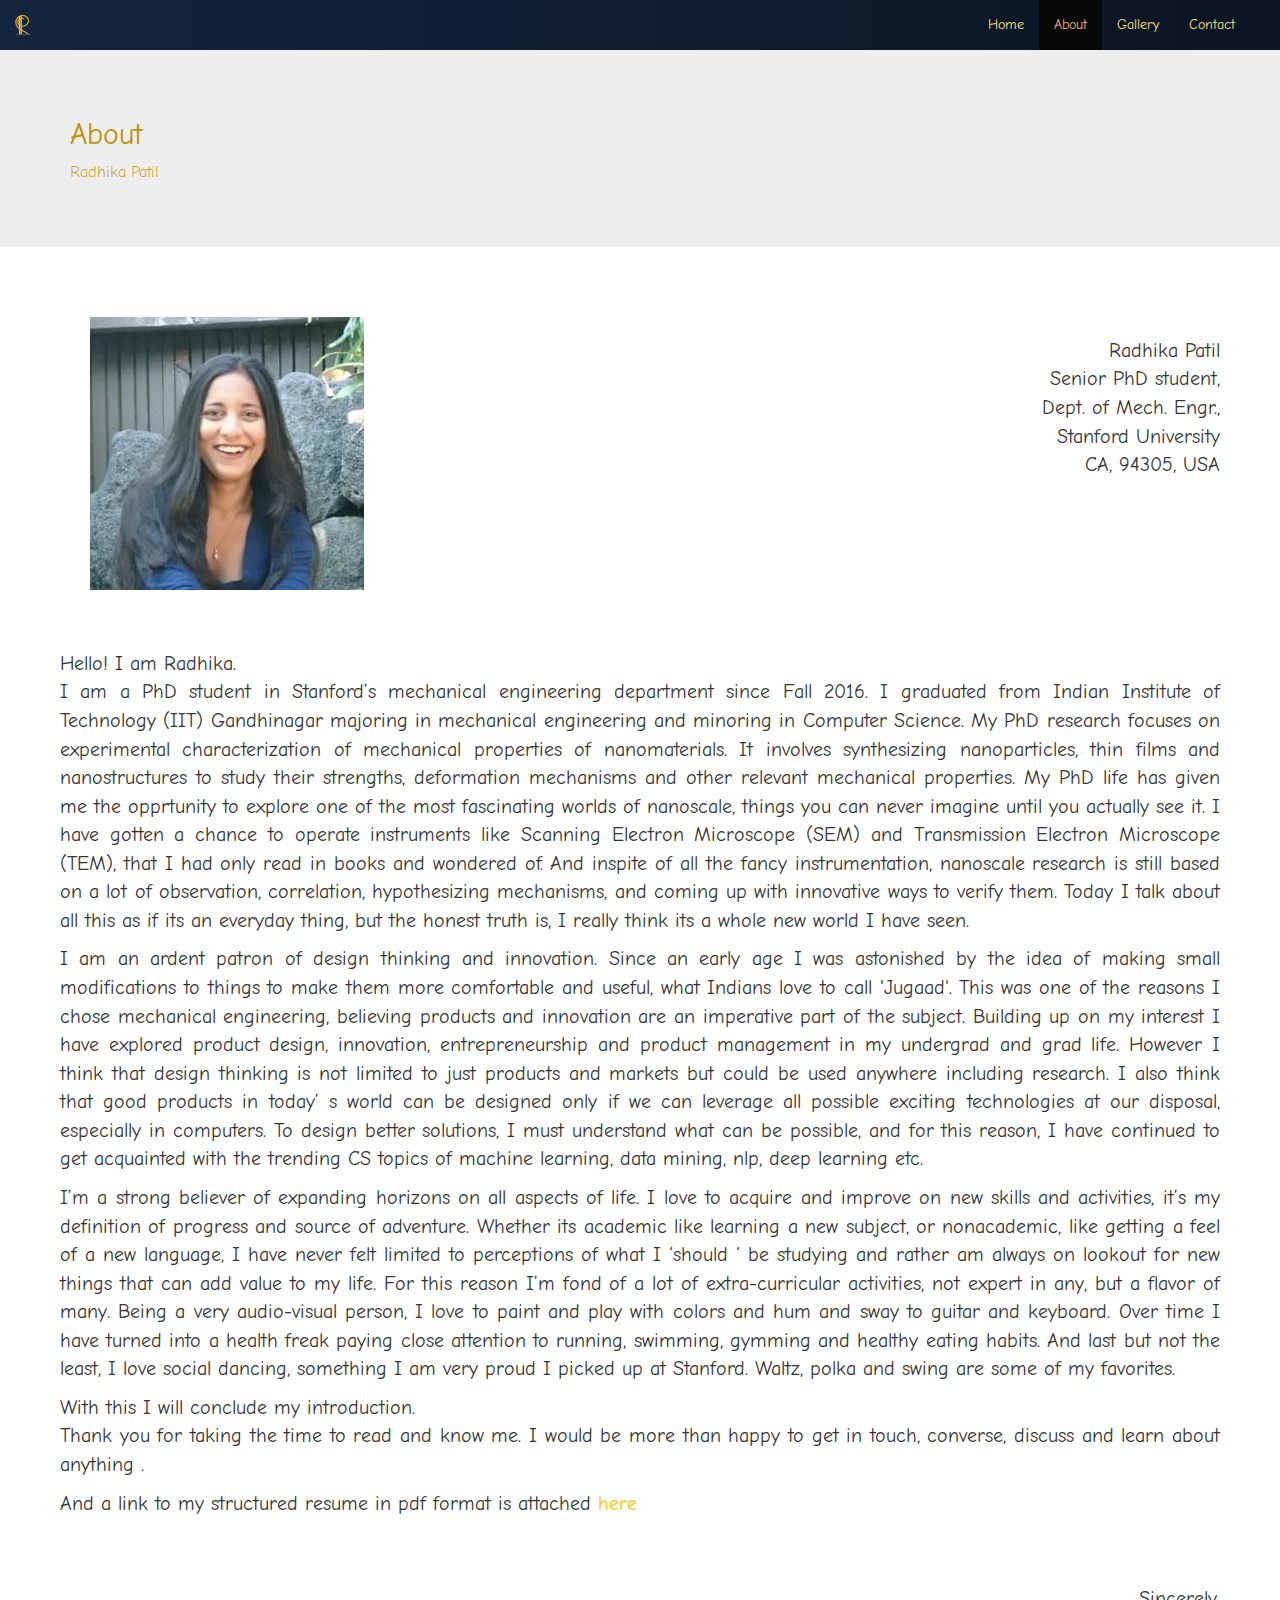
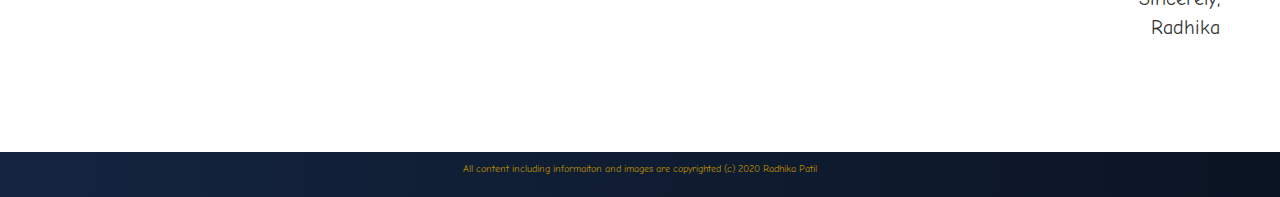
<file: About.html>
<!DOCTYPE html>
<html lang="en">
<head>
  <title>Radhika Patil</title>
  <meta charset="utf-8">
  <meta name="viewport" content="width=device-width, initial-scale=1">
  <link rel="stylesheet" href="https://maxcdn.bootstrapcdn.com/bootstrap/3.4.1/css/bootstrap.min.css">
  <script src="https://ajax.googleapis.com/ajax/libs/jquery/3.4.1/jquery.min.js"></script>
  <script src="https://maxcdn.bootstrapcdn.com/bootstrap/3.4.1/js/bootstrap.min.js"></script>
  <link rel="stylesheet" href="stylesheet_1.css">
  <link href="https://fonts.googleapis.com/css2?family=Comic+Neue:wght@300;400;700&display=swap" rel="stylesheet"> 
  <link href="https://fonts.googleapis.com/css2?family=Nunito:wght@200;300;400;600;700;800;900&display=swap" rel="stylesheet"> 
  <style>
    
  </style>
</head>
<body>

<div class = 'fill-large-page'>

<nav class="navbar bg-1 navbar-inverse">
  <div class="container-fluid">
    <div class="navbar-header">
      <button type="button" class="navbar-toggle" data-toggle="collapse" data-target="#myNavbar">
        <span class="icon-bar"></span>
        <span class="icon-bar"></span>
        <span class="icon-bar"></span>                        
      </button>
      <a class="navbar-brand" href="index.html"> <img class = " home-logo-img"  src="Logo_shortHand.png" alt="Radhika Patil"> </a>
    </div>
    <div class="collapse navbar-collapse navbar-right" id="myNavbar">
      <ul class="nav navbar-nav">
        <li><a href="index.html">Home</a></li>
        <li class="active"><a href="About.html">About</a></li>
        <li><a href="Gallery.html">Gallery</a></li>
        <li><a href="Contact.html">Contact</a></li>
      </ul>
      <!-- <ul class="nav navbar-nav navbar-right">
        <li><a href="#"><span class="glyphicon glyphicon-log-in"></span> Login</a></li>
      </ul> -->
    </div>
  </div>
</nav>

<div class="jumbotron">
  <div class="container ">
    <!--<h1>My Portfolio</h1>-->
	<h2 class = 'fg-1'>About</h2>
    <p class = 'fg-1' style='font-size:16px'>Radhika Patil</p>
  </div>
</div>
  
<div class="container-fluid text-center" > 
	<div class = "containter-fluid">
		<div class = 'row row-margin' style="font-size:20px">
			<div class = 'col-sm-4'>
			<img src = 'profile1.jpg' alt='Radhika Patil' style= "padding:20px">
			</div>
			
			<div class = 'col-sm-4'></div>
			
			<div class = 'col-sm-4 text-right' style= "padding:40px">
			Radhika Patil <br>
			Senior PhD student, <br>
			Dept. of Mech. Engr.,<br>
			Stanford University<br>
			CA, 94305, USA<br>

			</div>
			
			<div class = 'col-sm-12' style='padding:40px'>
			<p class="text-justify">
			Hello! I am Radhika.<br>
			I am a PhD student in Stanford’s mechanical engineering department since Fall 2016. I graduated from 
			Indian Institute of Technology (IIT) Gandhinagar majoring in mechanical engineering and minoring in Computer Science. 
			My PhD research focuses on experimental characterization of mechanical properties of nanomaterials. 
			It involves synthesizing nanoparticles, thin films and nanostructures to study their strengths, 
			deformation mechanisms and other relevant mechanical properties. My PhD life has given me the opprtunity to explore one of the most fascinating worlds
			of nanoscale, things you can never imagine until you actually see it. I have gotten a chance to operate instruments like 
			Scanning Electron Microscope (SEM) and Transmission Electron Microscope (TEM), that I had only read in books and wondered of. 
			And inspite of all the fancy instrumentation, nanoscale research is still based on a lot of observation, correlation,
			hypothesizing mechanisms, and coming up with innovative ways to verify them. Today I talk about all this as if 
			its an everyday thing, but the honest truth is, I really think its a whole new world I have seen.
			</p>
			<p class="text-justify">
			I am an ardent patron of design thinking and innovation. 
			Since an early age I was astonished by the idea of making small modifications to things to make them more 
			comfortable and useful, what Indians love to call <a style = " color:#333333; text-decoration:none" href = "https://www.google.com/search?client=firefox-b-1-d&sxsrf=ALeKk01i8wE9xzwtxJZZaeeVXg3S0-U5SA%3A1587778024217&ei=6JGjXsH5DIHF0PEPlqSeoAE&q=jugaad+meaning&oq=jugaad+mea&gs_lcp=CgZwc3ktYWIQAxgAMgkIIxAnEEYQ-QEyAggAMgcIABAUEIcCMgQIABBDMgQIABBDMgIIADIHCAAQFBCHAjICCAAyAggAMgIIADoECAAQR1DKDVjVEmC1ImgAcAJ4AYABoA2IAcMrkgEFNy0zLjGYAQCgAQGqAQdnd3Mtd2l6&sclient=psy-ab">
			'Jugaad'</a>. 
			This was one of the reasons I chose mechanical engineering, believing products and innovation are an imperative part of the subject. 
			Building up on my interest I have explored product design, innovation, entrepreneurship and product management in my 
			undergrad and grad life. However I think that design thinking is not limited to just products and markets but could 
			be used anywhere including research. I also think that good products in today’ s world can be designed only if we can 
			leverage all possible exciting technologies at our disposal, especially in computers. 
			To design better solutions, I must understand what can be possible, and for this reason, 
			I have continued to get acquainted with the trending CS topics of machine learning, data mining, nlp, deep learning etc.
			</p>
			
			<p class="text-justify">
			I’m a strong believer of expanding horizons on all aspects of life. 
			I love to acquire and improve on new skills and activities, it’s my definition of progress and source of adventure. 
			Whether its academic like learning a new subject, or nonacademic, like getting a feel of a new language, 
			I have never felt limited to perceptions of what I ‘should ‘ be studying and rather am always on lookout for new 
			things that can add value to my life. For this reason I’m fond of a lot of extra-curricular activities, not expert in any, 
			but a flavor of many. Being a very audio-visual person, I love to paint and play with colors and hum and sway to guitar 
			and keyboard. Over time I have turned into a health freak paying close attention to running, swimming, gymming and healthy 
			eating habits. And last but not the least, I love social dancing, something I am very proud I picked up at Stanford. 
			Waltz, polka and swing are some of my favorites.
			</p>
			
			<p class="text-justify">
			With this I will conclude my introduction. <br>
			Thank you for taking the time to read and know me. 
			I would be more than happy to get in touch, converse, discuss and learn about anything .
			</p>
			<p class="text-justify">
			And a link to my structured resume in pdf format is attached <a href="#">here</a>
			</p>
			<br><br>
			<p class='text-right'>
			Sincerely,<br>
			Radhika
			</p>
			
			</div>
		</div>
		
	</div>
</div><br><br>


</div>
<footer class="container-fluid text-center bg-1">
  <p class='fg-1' style='font-size:10px'>All content including informaiton and images are copyrighted (c) 2020 Radhika Patil</p>
</footer>

</body>
</html>
</file>
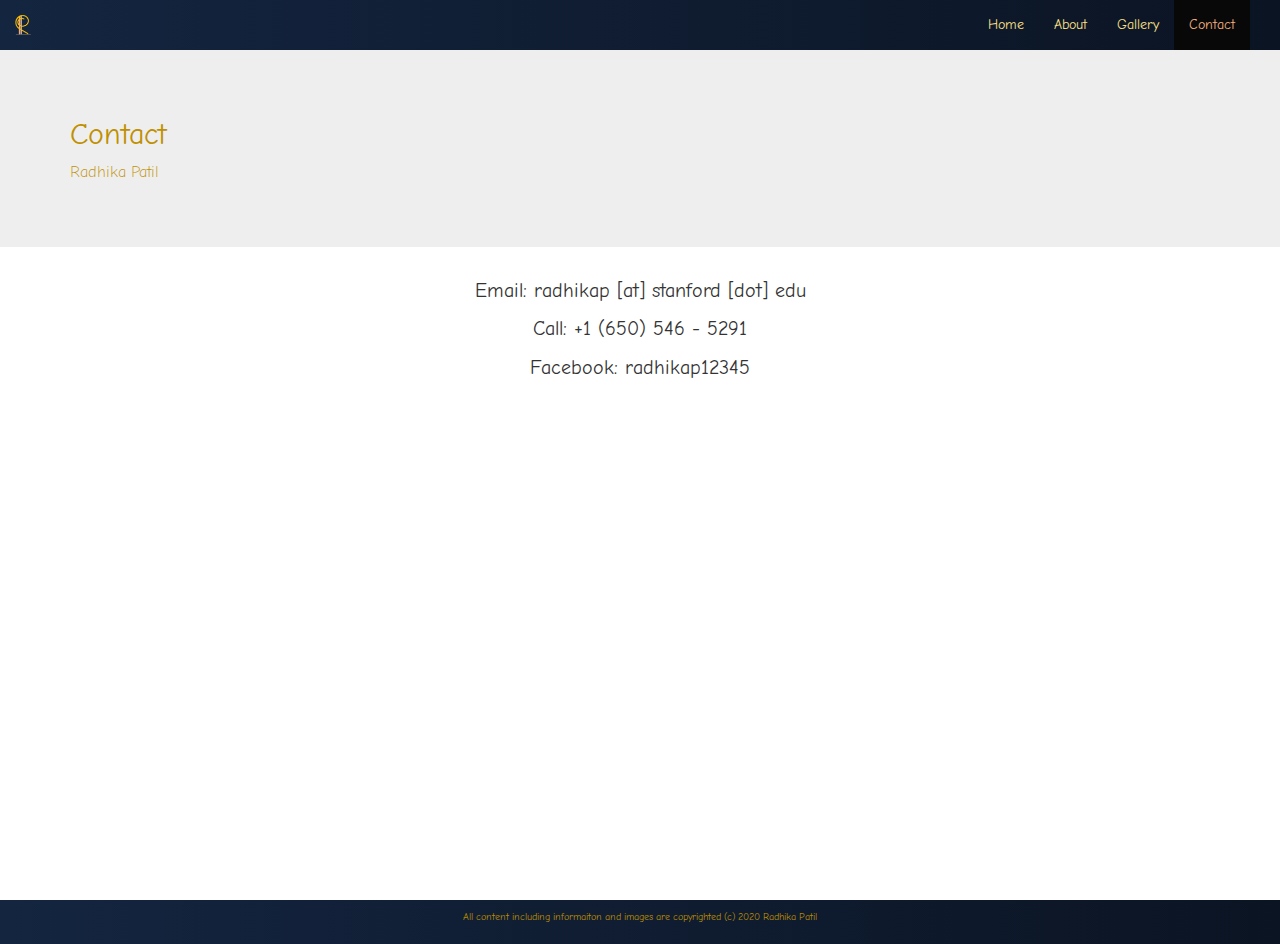
<file: Contact.html>
<!DOCTYPE html>
<html lang="en">
<head>
  <title>Radhika Patil</title>
  <meta charset="utf-8">
  <meta name="viewport" content="width=device-width, initial-scale=1">
  <link rel="stylesheet" href="https://maxcdn.bootstrapcdn.com/bootstrap/3.4.1/css/bootstrap.min.css">
  <script src="https://ajax.googleapis.com/ajax/libs/jquery/3.4.1/jquery.min.js"></script>
  <script src="https://maxcdn.bootstrapcdn.com/bootstrap/3.4.1/js/bootstrap.min.js"></script>
  <link rel="stylesheet" href="stylesheet_1.css">
  <link href="https://fonts.googleapis.com/css2?family=Comic+Neue:wght@300;400;700&display=swap" rel="stylesheet"> 
  <link href="https://fonts.googleapis.com/css2?family=Nunito:wght@200;300;400;600;700;800;900&display=swap" rel="stylesheet"> 
  <style>
    
  </style>
</head>
<body>

<div class = 'fill-large-page'>

<nav class="navbar bg-1 navbar-inverse">
  <div class="container-fluid">
    <div class="navbar-header">
      <button type="button" class="navbar-toggle" data-toggle="collapse" data-target="#myNavbar">
        <span class="icon-bar"></span>
        <span class="icon-bar"></span>
        <span class="icon-bar"></span>                        
      </button>
      <a class="navbar-brand" href="index.html"> <img class = " home-logo-img"  src="Logo_shortHand.png" alt="Radhika Patil"> </a>
    </div>
    <div class="collapse navbar-collapse navbar-right" id="myNavbar">
      <ul class="nav navbar-nav">
        <li><a href="index.html">Home</a></li>
        <li><a href="About.html">About</a></li>
        <li><a href="Gallery.html">Gallery</a></li>
        <li class="active"><a href="Contact.html">Contact</a></li>
      </ul>
      <!-- <ul class="nav navbar-nav navbar-right">
        <li><a href="#"><span class="glyphicon glyphicon-log-in"></span> Login</a></li>
      </ul> -->
    </div>
  </div>
</nav>

<div class="jumbotron">
  <div class="container ">
    <!--<h1>My Portfolio</h1>-->
	<h2 class = 'fg-1'>Contact</h2>
    <p class = 'fg-1' style='font-size:16px'>Radhika Patil</p>
  </div>
</div>
  
<div class="container-fluid text-center" style = 'font-size:20px' >    
  <p>Email: radhikap [at] stanford [dot] edu<p>
  <p>Call: +1 (650) 546 - 5291<p>
  <p>Facebook: radhikap12345<p>
</div><br><br>
</div>
<footer class="container-fluid text-center bg-1">
  <p class='fg-1' style='font-size:10px'>All content including informaiton and images are copyrighted (c) 2020 Radhika Patil</p>
</footer>

</body>
</html>
</file>
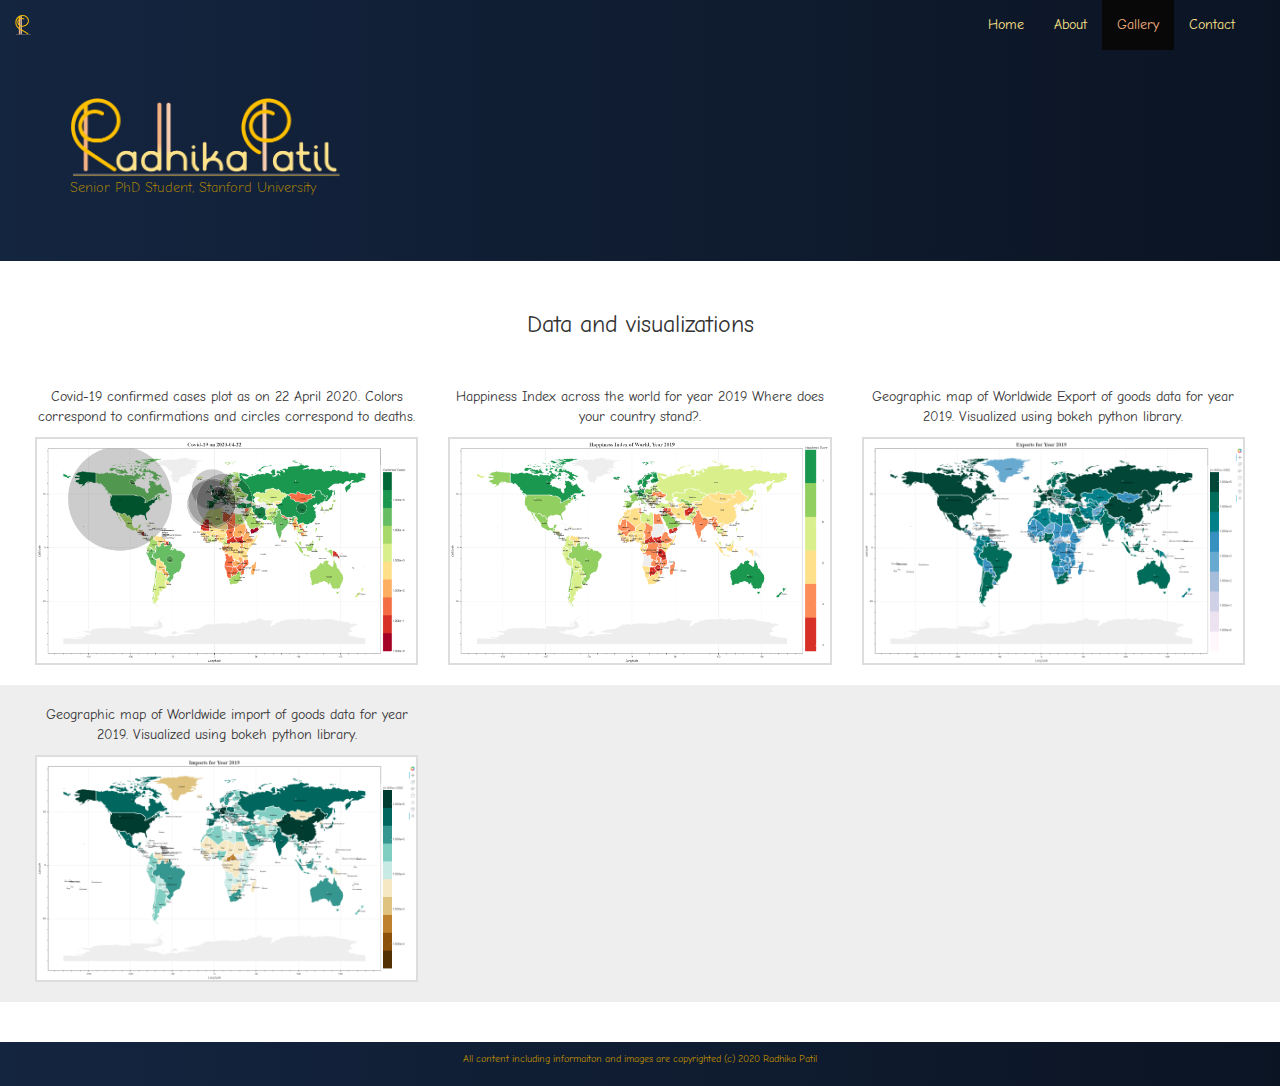
<file: Gallery.html>
<!DOCTYPE html>
<html lang="en">
<head>
  <title>Radhika Patil</title>
  <meta charset="utf-8">
  <meta name="viewport" content="width=device-width, initial-scale=1">
  <link rel="stylesheet" href="https://maxcdn.bootstrapcdn.com/bootstrap/3.4.1/css/bootstrap.min.css">
  <script src="https://ajax.googleapis.com/ajax/libs/jquery/3.4.1/jquery.min.js"></script>
  <script src="https://maxcdn.bootstrapcdn.com/bootstrap/3.4.1/js/bootstrap.min.js"></script>
  <link rel="stylesheet" href="stylesheet_1.css">
  <link href="https://fonts.googleapis.com/css2?family=Comic+Neue:wght@300;400;700&display=swap" rel="stylesheet"> 
  <link href="https://fonts.googleapis.com/css2?family=Nunito:wght@200;300;400;600;700;800;900&display=swap" rel="stylesheet"> 
  <style>
    
  </style>
</head>
<body>
<div class = 'fill-large-page'>
<nav class="navbar bg-1 navbar-inverse">
  <div class="container-fluid">
    <div class="navbar-header">
      <button type="button" class="navbar-toggle" data-toggle="collapse" data-target="#myNavbar">
        <span class="icon-bar"></span>
        <span class="icon-bar"></span>
        <span class="icon-bar"></span>                        
      </button>
      <a class="navbar-brand" href="index.html"> <img class = " home-logo-img"  src="Logo_shortHand.png" alt="Radhika Patil"> </a>
    </div>
    <div class="collapse navbar-collapse navbar-right" id="myNavbar">
      <ul class="nav navbar-nav">
        <li><a href="index.html">Home</a></li>
        <li><a href="About.html">About</a></li>
        <li class="active"><a href="Gallery.html">Gallery</a></li>
        <li><a href="Contact.html">Contact</a></li>
      </ul>
      <!-- <ul class="nav navbar-nav navbar-right">
        <li><a href="#"><span class="glyphicon glyphicon-log-in"></span> Login</a></li>
      </ul> -->
    </div>
  </div>
</nav>

<div class="jumbotron bg-1">
  <div class="container ">
    <!--<h1>My Portfolio</h1>-->
	<a href="index.html"><img class="full-logo-img" src='Logo_fullName.png' alt='Radhika Patil'></a>	
    <p class = 'fg-1' style='font-size:14px'>Senior PhD Student, Stanford University</p>
  </div>
</div>
  
<div class="container-fluid text-center">    
  <h3>Data and visualizations</h3><br>
  <div class="row row-margin">
	<div class="col-sm-4">
      <p>Covid-19 confirmed cases plot as on 22 April 2020. Colors correspond to confirmations and circles correspond to deaths. </p>
	  <a href="auxiliaryWebPages/Covid1920200422.html" data-toggle="tooltip" title="Interactive Covid-19 map">
      <img src="displayImages/Covid1920200422.png" class="img-responsive img-shadow" style="width:100%" alt="Image check">
	  </a>
    </div>
    
	<div class="col-sm-4">
      <p>Happiness Index across the world for year 2019 Where does your country stand?. </p>
	  <a href="auxiliaryWebPages/WorldHappiness2019.html" data-toggle="tooltip" title="Interactive Happiness Index 2019 map">
      <img src="displayImages/WorldHappiness2019.png" class="img-responsive img-shadow" style="width:100%" alt="Image check">
	  </a>
    </div>
	
	<div class="col-sm-4">
      <p>Geographic map of Worldwide Export of goods data for year 2019. Visualized using bokeh python library. </p>
	  <a href="auxiliaryWebPages/WorldExports2019.html" data-toggle="tooltip" title="Interactive Exports 2019 map">
      <img src="displayImages/WorldExports2019.png" class="img-responsive img-shadow" style="width:100%" alt="Image check">
	  </a>
    </div>
	
	</div>
	<div class="row row-margin" style='background:#eeeeee'>
	<div class="col-sm-4">
      <p>Geographic map of Worldwide import of goods data for year 2019. Visualized using bokeh python library. </p>
	  <a href="auxiliaryWebPages/WorldImports2019.html" data-toggle="tooltip" title="Interactive Imports 2019 map">
      <img src="displayImages/WorldImports2019.png" class="img-responsive img-shadow" style="width:100%" alt="Image check">
	  </a>
    </div>
	
   </div>

<br><br>
</div>
</div>
<footer class="container-fluid text-center bg-1">
  <p class='fg-1' style='font-size:10px'>All content including informaiton and images are copyrighted (c) 2020 Radhika Patil</p>
</footer>

</body>
</html>
</file>
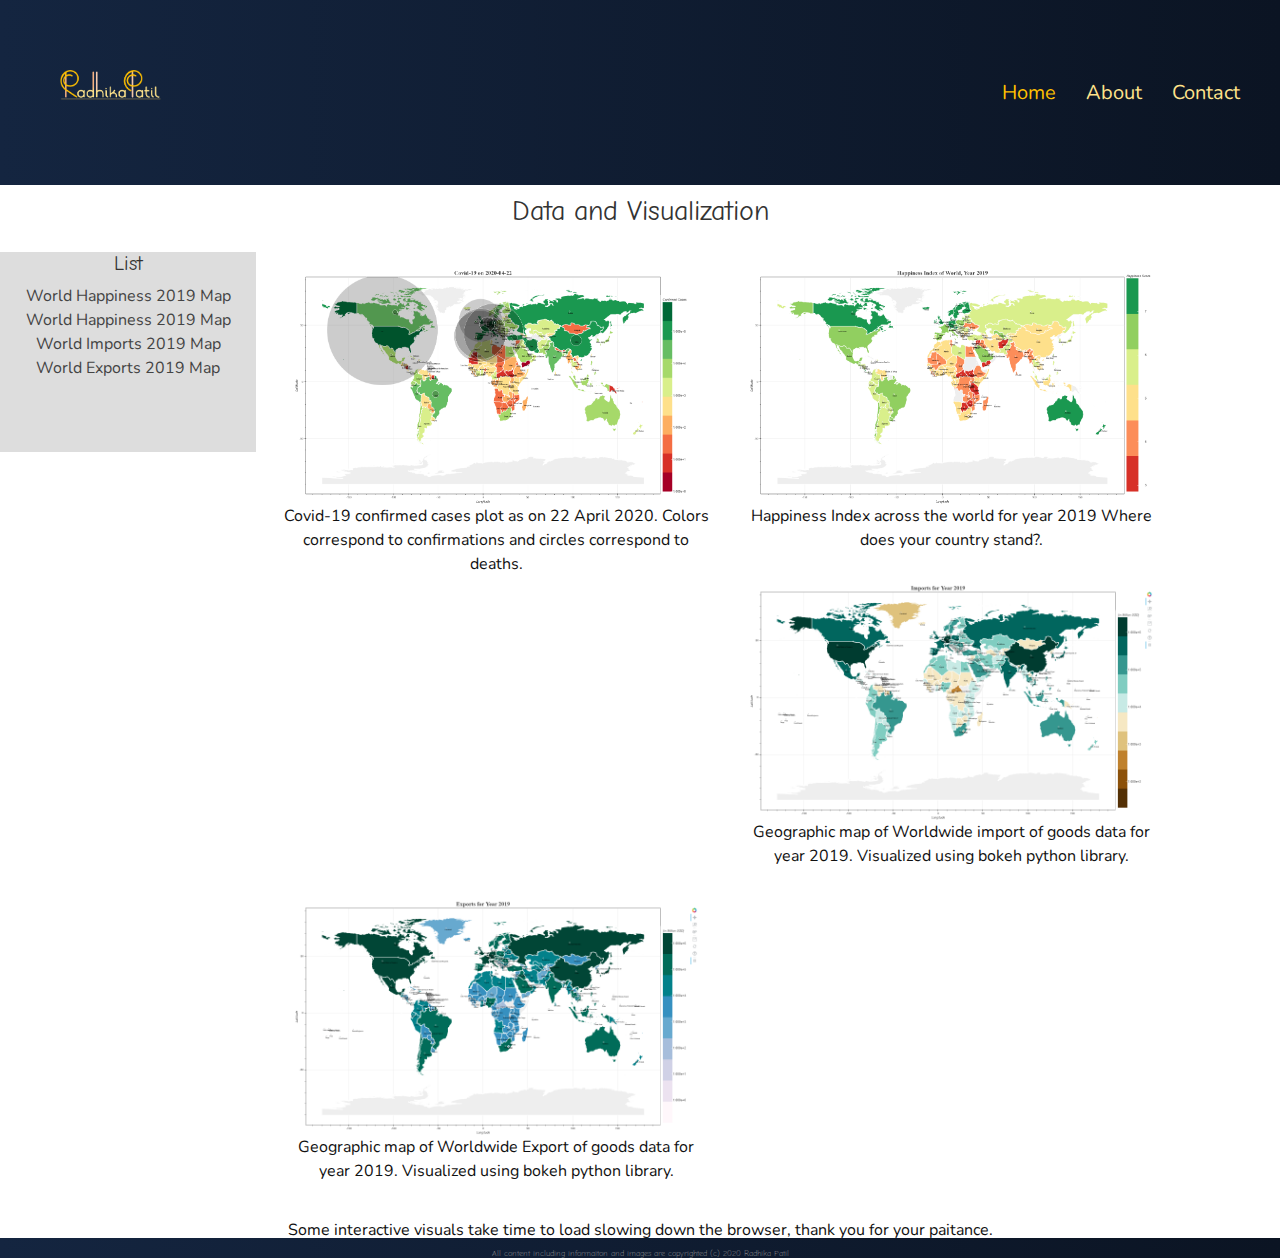
<file: index_old.html>
<!DOCTYPE html>
<html>
	<head>
		 <script src="windowScrollTemplate1.js"></script> 
		 <script src="https://code.jquery.com/jquery-3.4.1.slim.min.js" integrity="sha384-J6qa4849blE2+poT4WnyKhv5vZF5SrPo0iEjwBvKU7imGFAV0wwj1yYfoRSJoZ+n" crossorigin="anonymous"></script>
		 <script src="https://cdn.jsdelivr.net/npm/popper.js@1.16.0/dist/umd/popper.min.js" integrity="sha384-Q6E9RHvbIyZFJoft+2mJbHaEWldlvI9IOYy5n3zV9zzTtmI3UksdQRVvoxMfooAo" crossorigin="anonymous"></script>
		 <link rel="stylesheet" href="https://stackpath.bootstrapcdn.com/bootstrap/4.4.1/css/bootstrap.min.css" integrity="sha384-Vkoo8x4CGsO3+Hhxv8T/Q5PaXtkKtu6ug5TOeNV6gBiFeWPGFN9MuhOf23Q9Ifjh" crossorigin="anonymous">
		 <script src="https://stackpath.bootstrapcdn.com/bootstrap/4.4.1/js/bootstrap.min.js" integrity="sha384-wfSDF2E50Y2D1uUdj0O3uMBJnjuUD4Ih7YwaYd1iqfktj0Uod8GCExl3Og8ifwB6" crossorigin="anonymous"></script>
		 <link href="https://fonts.googleapis.com/css2?family=Comic+Neue:wght@300;400;700&display=swap" rel="stylesheet"> 
		 <link href="https://fonts.googleapis.com/css2?family=Nunito:wght@200;300;400;600;700;800;900&display=swap" rel="stylesheet"> 
		 <link rel="stylesheet" media="screen and (min-width: 600px)" href="widescreenCSS.css">
		 <link rel="stylesheet" media="screen and (max-width: 700px)" href="narrowscreenCSS.css">
		<title>Radhika Patil</title>
	</head>
	<body>
		<div class="main-container">
		<div id="topNavigationBar">
		<img id="logo" src="Logo_fullName.png" alt="Radhika Patil" height="50" >
			<div id="topNavigationBar-right">
				<a class="active" href="#home">Home</a>
				<a href="#about">About</a>
				<a href="./Contact.html">Contact</a>
				
			</div>
		</div>
		<div style="margin-top:180px;padding:15px 15px;font-size:30px" align="center">
		  <h3>Data and Visualization</h3>
		</div>
		<div class ="contentFront">
			<div class="sideBar">
				<a href = "#List"><h5>List</h5></a>
				<li><a href="./auxiliaryWebPages/Covid1920200422.html">World Happiness 2019 Map</a></li>
				<li><a href="./auxiliaryWebPages/WorldHappiness2019.html">World Happiness 2019 Map</a></li>
				<li><a href="./auxiliaryWebPages/WorldImports2019.html">World Imports 2019 Map</a></li>
				<li><a href="./auxiliaryWebPages/WorldExports2019.html">World Exports 2019 Map</a></li>
				
			</div>
			<div id = "contentFront2" style ="width:79%;float:right; text-align:left">
				
				<div class="Visual1">
					<a href ="./auxiliaryWebPages/Covid1920200422.html">
					<img class="geoPlots" src="./displayImages/Covid1920200422.png" alt="Covid-19 on 22 April 2020">
					</a>
					Covid-19 confirmed cases plot as on 22 April 2020. Colors correspond to confirmations and circles correspond to deaths.
				</div>
			
				<div class="Visual1">
					<a href ="./auxiliaryWebPages/WorldHappiness2019.html">
					<img class="geoPlots" src="./displayImages/WorldHappiness2019.png" alt="WorldHappiness2019">
					</a>
					Happiness Index across the world for year 2019 Where does your country stand?.
				</div>
							
				<div class="Visual1">
					<a href ="./auxiliaryWebPages/WorldImports2019.html">
					<img class="geoPlots" src="./displayImages/WorldImports2019.png" alt="WorldImports2019">
					</a>
					Geographic map of Worldwide import of goods data for year 2019. Visualized using bokeh python library.
				</div>
				<div class="Visual1">
					<a href ="./auxiliaryWebPages/WorldExports2019.html">
					<img class="geoPlots" src="./displayImages/WorldExports2019.png" alt="WorldExports2019">
					</a>
					Geographic map of Worldwide Export of goods data for year 2019. Visualized using bokeh python library.
				</div>
				
				
			</div>	
		<div>
	
		
		<div class ="contentFront" style="padding:20px;height:10px">
		Some interactive visuals take time to load slowing down the browser, thank you for your paitance.
		</div>
		</div>
		<div class="bottomBar">
		All content including informaiton and images are copyrighted (c) 2020 Radhika Patil
		</div>
		
		
	</body>
	
	
</html>
</file>
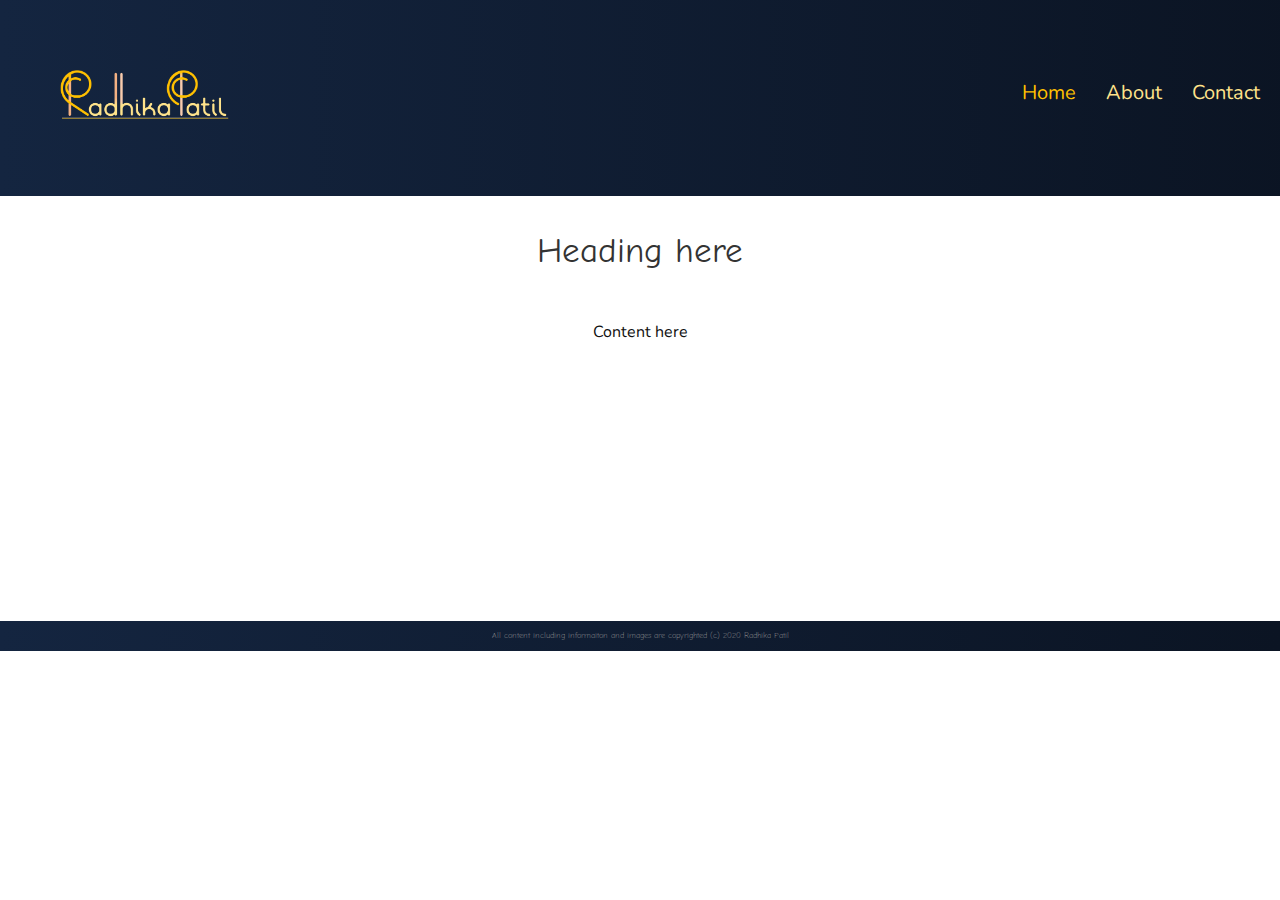
<file: template1.html>
<!DOCTYPE html>
<html>
	<head>
		 <script src="windowScrollTemplate1.js"></script> 
		 <link href="https://fonts.googleapis.com/css2?family=Comic+Neue:wght@300;400;700&display=swap" rel="stylesheet"> 
		 <link href="https://fonts.googleapis.com/css2?family=Nunito:wght@200;300;400;600;700;800;900&display=swap" rel="stylesheet"> 
		 <link rel="stylesheet" media="screen and (min-width: 600px)" href="widescreenCSS.css">
		 <link rel="stylesheet" media="screen and (max-width: 700px)" href="narrowscreenCSS.css">
		<title>Radhika Patil</title>
	</head>
	<body>
	
		<div id="topNavigationBar">
		<a href="./index.html" style="padding:0px"><img id="logo" src="Logo_fullName.png" alt="Radhika Patil" height="50" ></a>
			<div id="topNavigationBar-right">
				<a class="active" href="./index.html">Home</a>
				<a href="#about">About</a>
				<a href="./Contact.html">Contact</a>
				
			</div>
		</div>
		<div style="margin-top:180px;padding:15px 15px;font-size:30px" align="center">
		  <h3>Heading here</h3>
		</div>
		<div class ="contentFront" style ="min-height:300px">
			Content here
		</div>
	
		<div class="bottomBar">
		All content including informaiton and images are copyrighted (c) 2020 Radhika Patil
		</div>
		
		
	</body>
	
	
</html>
</file>
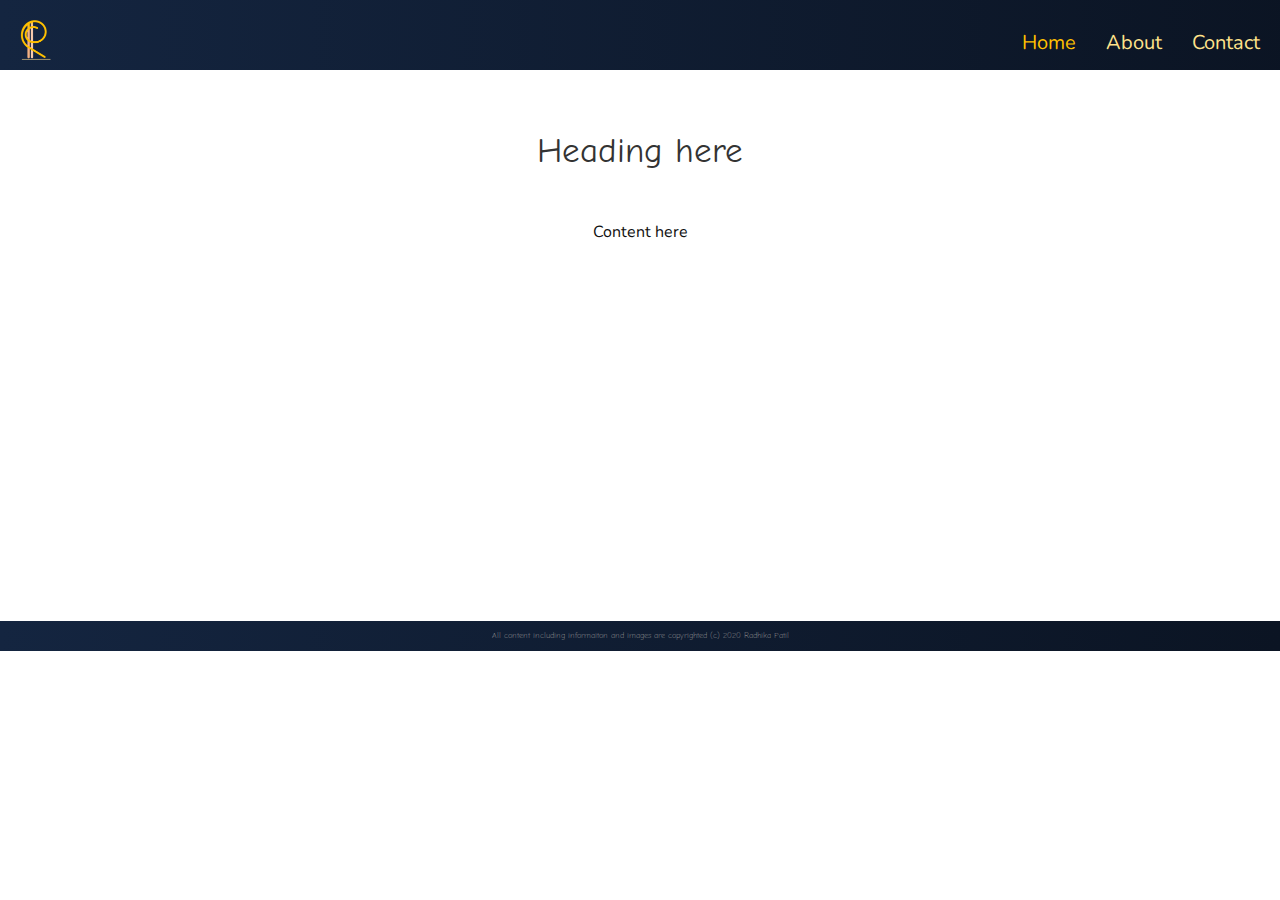
<file: template2.html>
<!DOCTYPE html>
<html>
	<head>
		 <script src="windowScrollTemplate2.js"></script> 
		 <link href="https://fonts.googleapis.com/css2?family=Comic+Neue:wght@300;400;700&display=swap" rel="stylesheet"> 
		 <link href="https://fonts.googleapis.com/css2?family=Nunito:wght@200;300;400;600;700;800;900&display=swap" rel="stylesheet"> 
		 <link rel="stylesheet" media="screen and (min-width: 600px)" href="widescreenCSS.css">
		 <link rel="stylesheet" media="screen and (max-width: 700px)" href="narrowscreenCSS.css">
		<title>Radhika Patil</title>
	</head>
	<body>
	
		<div id="topNavigationBar"style="height:50px;padding:10px">
		<a href="./index.html" style="padding:0px"><img id="logo" src="Logo_shortHand.png" alt="Radhika Patil" height="40" style="padding:10px" ></a>
			<div id="topNavigationBar-right" style="padding:0px">
				<a class="active" href="./index.html">Home</a>
				<a href="#about">About</a>
				<a href="./Contact.html">Contact</a>
				
			</div>
		</div>
		<div style="margin-top:80px;padding:15px 15px;font-size:30px" align="center">
		  <h3>Heading here</h3>
		</div>
		<div class ="contentFront" style ="min-height:400px">
			Content here
		</div>
	
		<div class="bottomBar">
		All content including informaiton and images are copyrighted (c) 2020 Radhika Patil
		</div>
		
		
	</body>
	
	
</html>
</file>
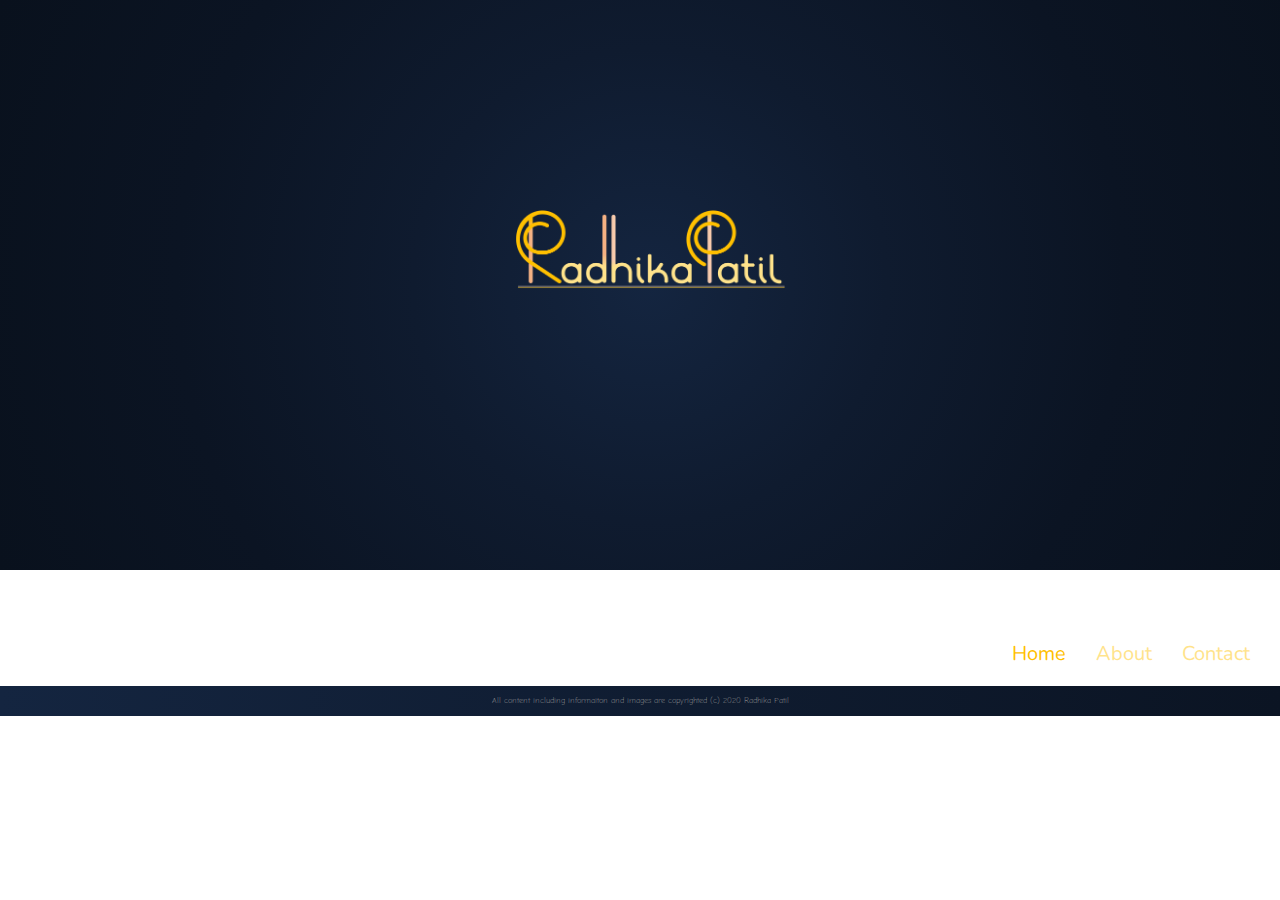
<file: template3.html>
<!DOCTYPE html>
<html>
	<head>
		 <script src="windowScrollTemplate3.js"></script> 
		 <link href="https://fonts.googleapis.com/css2?family=Comic+Neue:wght@300;400;700&display=swap" rel="stylesheet"> 
		 <link href="https://fonts.googleapis.com/css2?family=Nunito:wght@200;300;400;600;700;800;900&display=swap" rel="stylesheet"> 
		 <link rel="stylesheet" media="screen and (min-width: 600px)" href="widescreenCSS.css">
		 <link rel="stylesheet" media="screen and (max-width: 700px)" href="narrowscreenCSS.css">
		<title>Radhika Patil</title>
	</head>
	<body>
	
		<div id="topNavigationBar" style="height:450px;float:none;background-image: radial-gradient(circle, #142540, #0F1B2F, #0B1423,#09111D);" align="center">
			<div id="centerPiece" style="height:100px; width:270px;padding:150px; text-align:center" align="center">
				<a href="./index.html" style="padding:0px">
					<img id="logo" src="Logo_fullName.png" alt="Radhika Patil" height="80px" align="center" style="padding:0px">
				</a>
			</div>
			
		</div>
		<div style="margin-top:180px;padding:15px 15px;font-size:30px" align="center">
		  <h3>Heading here</h3>
		</div>
		<div class ="contentFront" style ="min-height:300px">
			Content here
		</div>
		<div id="topNavigationBar-right" style ="font-size:20px">
				<a class="active" href="./index.html">Home</a>
				<a href="#about">About</a>
				<a href="./Contact.html">Contact</a>
				
			</div>
		<div class="bottomBar">
		All content including informaiton and images are copyrighted (c) 2020 Radhika Patil
		</div>
		
		
	</body>
	
	
</html>
</file>
<file: stylesheet_1.css>
/* Palette 
#FFE38B; /*Light Yellow 
#142540; /* lighter of the dark blues 
#0B1423; /* darker of the dark blues
#FFC000; /*Dark Yellow
background-image: linear-gradient(90deg, #142540, #0B1423); /* Blue gradient 
#F8CBAD; /*Peach
#F4B183; /*Dark Peach
#bbbbbb; /*Light Grey
#BF9000; /*Darker Yellow
#333333; /*body grey text color
*/

/* Body font changes */
body{
	 /* font-family: 'Nunito', sans-serif;
	 font-weight: 400;
	 font: Comic Neue; */
	 font-weight: 400;
	 font-family: 'Comic Neue', cursive;
	 color:#333333;
}

a{
	color:#FFC000; /*Dark Yellow*/
	text-decoration:none;
}

/* Remove the navbar's default margin-bottom and rounded borders */ 
    .navbar {
      margin-bottom: 0;
      border-radius: 0;
	  border:none;
    }
/* Change navbar-inverse link, hover and active styles*/   
	.navbar-inverse{
	
	}
	.navbar-inverse a{
		color: #FFE38B !important; /*Light Yellow*/ 
	}
	.navbar-inverse a:hover{
		color: #FFC000 !important; /*Dark Yellow*/
	}
	.navbar-inverse .active a {
		color:#F4B183!important; /*Dark Peach*/ 
	}
	
	/* Foreground (font) color for navigation bars*/
	.fg-1 {
	 color:#BF9000; /*Darker Yellow */
	}
	
	.fg-2 { 
	 color:#FFC000; /*Dark Yellow*/	
	}
    /* Add a gray background color and some padding to the footer */
    footer {
      background-color: #f2f2f2;
      padding: 10px;
    }
	
	/* Background color for navigation bars*/
	.bg-1 {
    background-image: linear-gradient(90deg, #142540, #0B1423) !important; /* Blue gradient */
    }
	
	.bg-2 {
    padding: 50px;
    }
	
	
	.img-shadow{
		border:2px solid #dddddd;
	}
	.img-shadow:hover{
		box-shadow: 0px 0px 3px 0 rgba(0, 0, 0, 0.2), 0px 0px 6px 0 rgba(0, 0, 0, 0.19);
		border:2px solid #bbbbbb;
	}
	.fill-large-page{
		min-height:100vh;
	}
	
	.row-margin{
		padding:20px;
	}
	
	.home-logo-img{
		height:20px;
	}
	
	.full-logo-img{
		height:80px;
	}
</file>
<file: widescreenCSS.css>
/* myStyle.css */
html {
	padding:0;
	margin:0;
}
	
body {
 background-color: #fffff;
 color: #111111;
 font-family: 'Nunito', sans-serif;
 font-weight: 400;
 font-size:16px;
 height: 100%;	
 padding:0;
 margin:0;
 
}
body a{
	text-decoration:none;
	outline:0;
}
h3 {
 color: #333333;
 text-align: center;
 font: Comic Neue;
 font-weight: 400;
 font-family: 'Comic Neue', cursive;
}

h5 {
 color: #333333;
 text-align: center;
 font: Comic Neue;
 font-weight: 400;
 font-family: 'Comic Neue', cursive;
}

p {
 background-color: #ffffff;
 color: #222222;
 text-align: left;
}

img.geoPlots {
  width: 95%;
  height:auto;
  min-width:300px;
  height: auto;
  padding: 0px;
  border-radius: 8px;
  
}



img.geoPlots:hover{
	box-shadow: 0 4px 8px 0 rgba(0, 0, 0, 0.2), 0 6px 20px 0 rgba(0, 0, 0, 0.19);
}

#topNavigationBar {
  overflow: hidden;
  background-color: #f1f1f1;
  padding: 60px 10px;
  transition: 2s;
  position: fixed;
  width: 100%;
  top: 0;
  left:0;
  z-index: 99;
  background-image: linear-gradient(90deg, #142540, #0B1423);

  
}

#topNavigationBar a {
  float: left;
  color: #FFE38B;
  text-align: center;
  transition:0s;
  padding: 20px 0px;
  padding-right:30px;
  text-decoration: none;
  font-size: 20px; 
  line-height: 25px;
  border-radius: 4px;
}

#topNavigationBar #logo {
  transition: 0.4s;
  padding: 10px 50px;
}

#topNavigationBar a:hover {
 
  color:grey; 
}

#topNavigationBar a.active {
  color: #FFC000;
  border:none;
  text-decoration:none;
}

#topNavigationBar-right {
  float: right;
  vertical-align:top;

}

#topNavigationBar-right a {
  float: left;
  color: #FFE38B;
  text-align: center;
  transition:0s;
  padding: 20px 0px;
  padding-right:30px;
  text-decoration: none;
  font-size: 20px; 
  line-height: 25px;
  border-radius: 4px;
}

#topNavigationBar-right a:hover {
 color:grey;
}

#topNavigationBar-right a.active {
  color: #FFC000;
  border:none;
  text-decoration:none;
}


div.sideBar{
	background-color:#dddddd;
	height:auto;
	min-height:200px;
	width:20%;
	text-align:center;
	padding-bottom:5px;
	white-space: nowrap; 
	overflow:auto;
	text-overflow: ellipsis;
	float:left;
}

div.contentFront{
	width:100%;
	float:right;
	text-align:center;
}

div.contentFront a{
	 color: #444444;
}

div.contentFront a:hover{
	color:#FFE38B;
}

div.Visual1{
	width:45%;
	float:left;
	min-width:350px;
	text-align:center;
	padding:15px;
	
}

div.Visual1 a{
	target-name:new;
	target-new:tab;
}

div.Visual1:hover{
	border-left:3px solid #eeeeee;
}

div.bottomBar{
  overflow: hidden;
  background-color: #f1f1f1;
  padding: 10px 0px;
  transition: 2s;
  width: 100%;
  height:10px;
  position:relative;
  bottom: 0;
  left:0;
  color:#999999;
  font-family:'Comic Neue', cursive;
  font-size:8px;
  font-weight:200;
  background-image: linear-gradient(90deg, #142540, #0B1423);
  text-align: center;
  
}

div.main-containter{
	min-height:100vh;
  overflow: hidden;
  display: block;
  position: relative;
  width:100%;
}
	
#grad1 {
  height: 200px;
  background-color: red; /* For browsers that do not support gradients */
  background-image: linear-gradient(red, yellow); /* Standard syntax (must be last) */
}
</file>
<file: narrowscreenCSS.css>
/* myStyle.css */
body {
 background-color: #fffff;
 color: black;
 font-family: 'Nunito', sans-serif;
 font-weight: 400;
 font-size:13px;
}

body a{
	text-decoration:none;
	outline:0;
}

h3 {
 color: #333333;
 text-align: center;
 font: Comic Neue;
 font-weight: 400;
 font-family: 'Comic Neue', cursive;
}

h5 {
 color: #333333;
 text-align: center;
 font: Comic Neue;
 font-weight: 400;
 font-family: 'Comic Neue', cursive;
 color: #FFC000
}

p {
 background-color: #ffffff;
 color: #222222;
 text-align: left;
}

img.geoPlots {
  width: 95%;
  height:auto;
  height: auto;
  padding: 0px;
  border-radius: 8px;
}



img.geoPlots:hover{
	box-shadow: 0 4px 8px 0 rgba(0, 0, 0, 0.2), 0 6px 20px 0 rgba(0, 0, 0, 0.19);
}

#topNavigationBar {
  overflow: hidden;
  background-color: #f1f1f1;
  padding: 60px 10px;
  transition: 2s;
  position: fixed;
  width: 100%;
  top: 0;
  left:0;
  z-index: 99;
  background-image: linear-gradient(90deg, #142540, #0B1423);
    
}

#topNavigationBar a {
  float: left;
  color: #FFE38B;
  text-align: center;
  transition:0s;
  padding: 0px 10px;
  text-decoration: none;
  font-size: 15px; 
  line-height: 25px;
  border-radius: 4px;
}

#topNavigationBar #logo {
  transition: 0.4s;
  padding: 10px 10px;  
}

#topNavigationBar a:hover {
 
  color:grey; 
}

#topNavigationBar a.active {
  color: #FFC000;
}

#topNavigationBar-right {
  float: none;
  vertical-align:center;

}


#topNavigationBar-right a {
  float: left;
  color: #FFE38B;
  text-align: center;
  transition:0s;
  padding: 20px 0px;
  padding-right:30px;
  text-decoration: none;
  font-size: 20px; 
  line-height: 25px;
  border-radius: 4px;
}

#topNavigationBar-right a:hover {
 color:grey;
}

#topNavigationBar-right a.active {
  color: #FFC000;
  border:none;
  text-decoration:none;
}


div.sideBar{
	background-color:#dddddd;
	height:60px;
	width:20%;
	text-align:center;
	white-space: nowrap; 
	overflow:hidden;
	text-overflow: ellipsis;
	float:left;
	position:absolute;
	top:300px;
	display:none;
}

div.contentFront{
	width:100%;
	float:right;
	text-align:center;
}

div.contentFront a:hover{
	overflow:visibile;
	color:#FFE38B;
}

div.Visual1{
	width:100%;
	float:right;
	min-width:350px;
	
}

div.Visual1 a{
	target-name:new;
	target-new:tab;
}

div.Visual1:hover{
	border-left:3px solid #eeeeee;
}

div.bottomBar{
  overflow: hidden;
  background-color: #f1f1f1;
  padding: 0px 0px;
  transition: 2s;
  float: right;
  width: 100%;
  height:10px;
  bottom: 0;
  right:0;
  left:0;
  color:#999999;
  font-family:'Comic Neue', cursive;
  font-size:8px;
  font-weight:200;
  background-image: linear-gradient(90deg, #142540, #0B1423);

}
	

#grad1 {
  height: 200px;
  background-color: red; /* For browsers that do not support gradients */
  background-image: linear-gradient(red, yellow); /* Standard syntax (must be last) */
}
</file>
